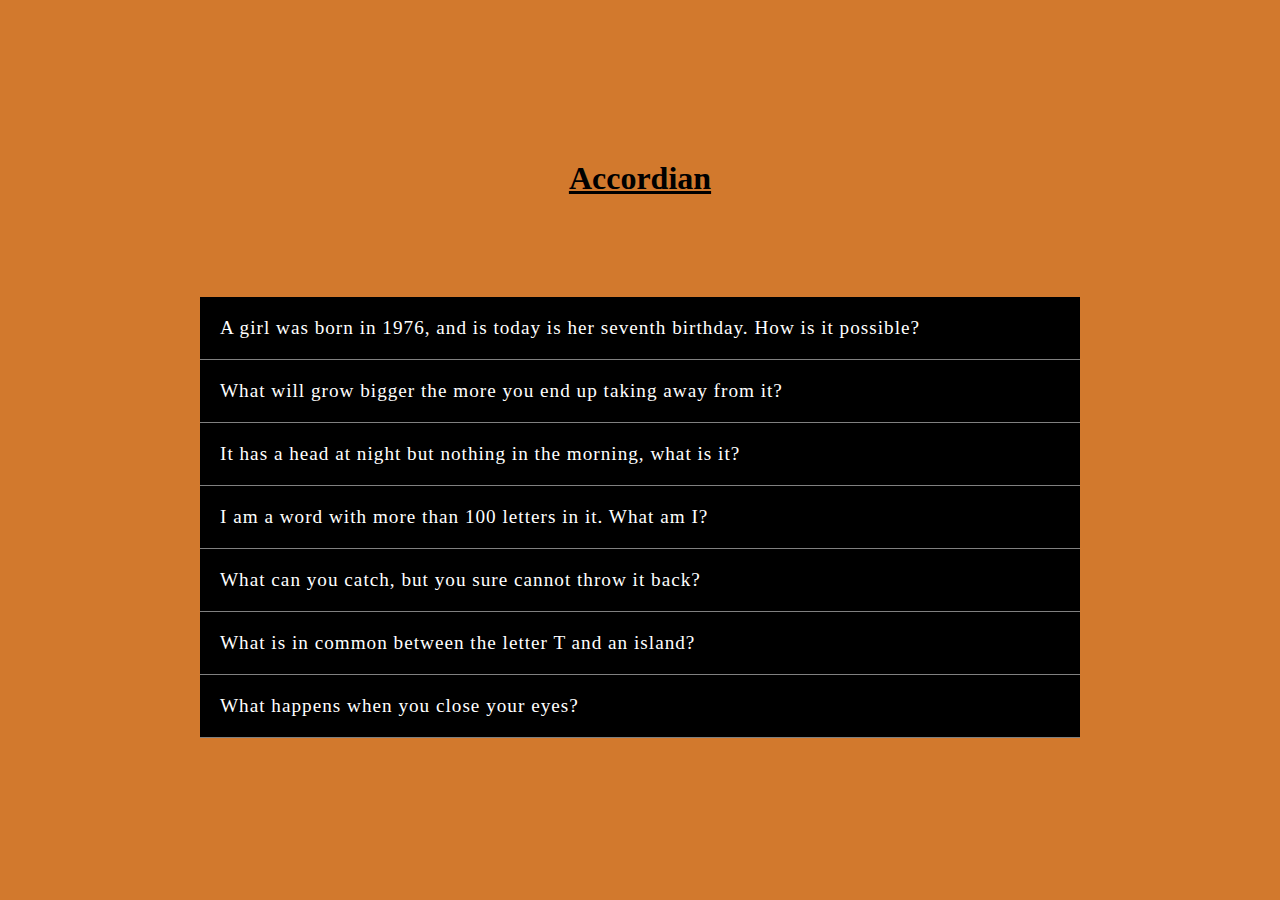
<file: front-end/Accordian/index.html>
<!DOCTYPE html>
<html lang="en">
<head>
    <meta charset="UTF-8">
    <meta name="viewport" content="width=device-width, initial-scale=1.0">
    <title>Document</title>
    <link href="style.css" rel="stylesheet">
    <link rel="stylesheet" href="https://cdnjs.cloudflare.com/ajax/libs/font-awesome/6.4.2/css/all.min.css" integrity="sha512-z3gLpd7yknf1YoNbCzqRKc4qyor8gaKU1qmn+CShxbuBusANI9QpRohGBreCFkKxLhei6S9CQXFEbbKuqLg0DA==" crossorigin="anonymous" referrerpolicy="no-referrer" />
</head>
<body>
    <h1 id="heading"><u>Accordian</u></h1>
    <section id="wrapper"></section>
    <script src="script.js" async defer></script>
</body>
</html>
</file>
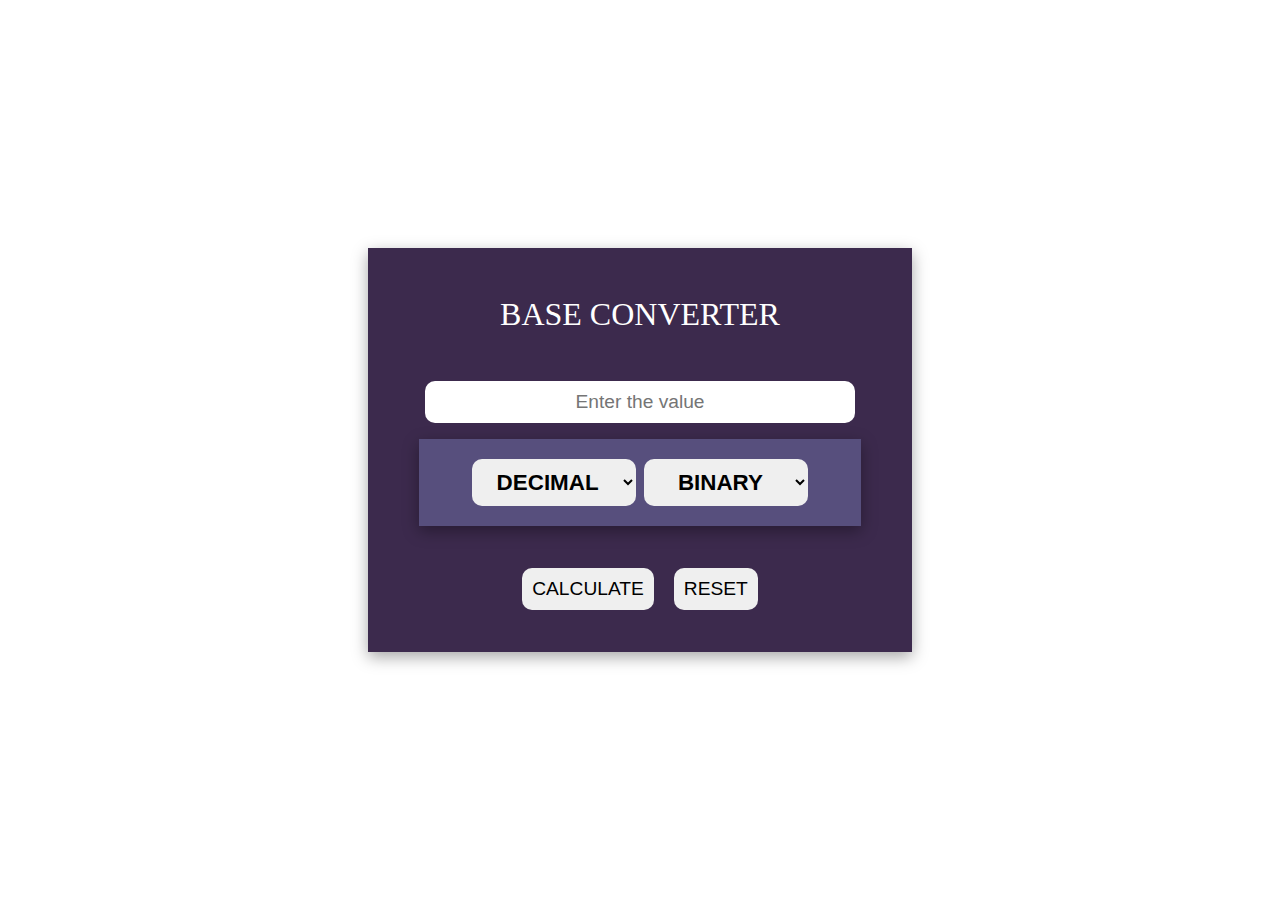
<file: front-end/baseConverter/index.html>
<!DOCTYPE html>
<html lang="en">
<head>
    <meta charset="UTF-8">
    <meta http-equiv="X-UA-Compatible" content="IE=edge">
    <meta name="viewport" content="width=device-width, initial-scale=1.0">
    <title>Document</title>
    <link rel="stylesheet" href="style.css">
</head>
<body>
    <section>
        <div class="wrapper">
            <p>BASE CONVERTER</p>
            <div class="inputs">
                <input type="text" id="inputValue" placeholder="Enter the value">
            </div>
            <div class="bases">
                <select id="selection1">
                    <option selected="selected" value="10" >DECIMAL</option>
                    <option value="2">BINARY</option>
                    <option value="8">OCTAL</option>
                    <option value="16">HEXADECIMAL</option>

                </select>
                <select id="selection2">
                    <option selected="selected" value="2" selected>BINARY</option>
                    <option value="10">DECIMAL</option>
                    <option value="8">OCTAL</option>
                    <option value="16">HEXADECIMAL</option>

                </select>
            </div>
            <div class="buttons">
                <input type="button" id="submit" value="CALCULATE" onclick="baseConvert()">
                <input type="button" id="reset" value="RESET" onclick="reset()">
            </div>
            <div id="output"></div>
        </div>
    </section>
    
</body>
<script src="script.js"></script>
</html>
</file>
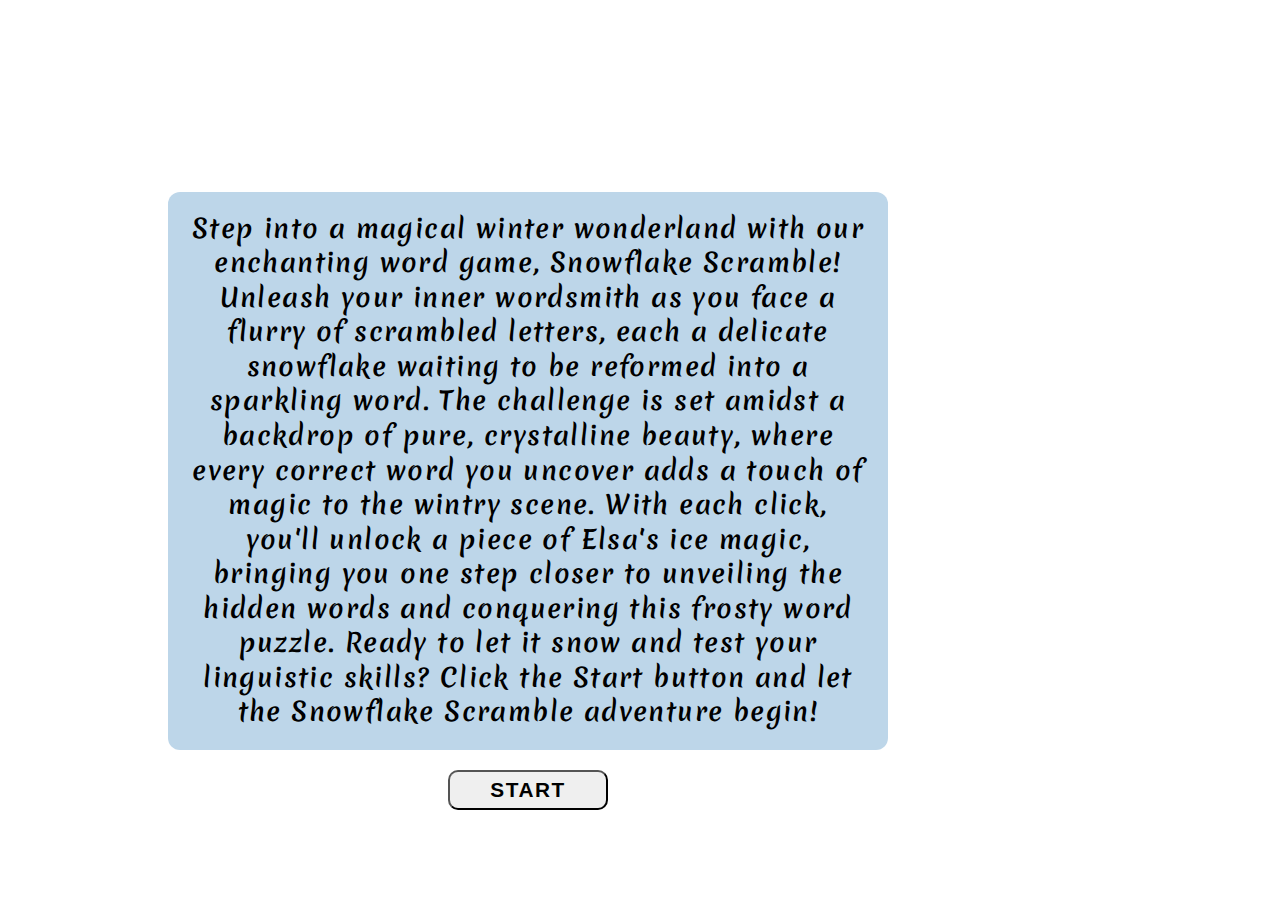
<file: front-end/clearTheBoard/index.html>
<!DOCTYPE html>

<html>

<head>
    <meta charset="utf-8" />
    <meta http-equiv="X-UA-Compatible" content="IE=edge" />
    <title>What</title>
    <meta name="description" content="" />
    <meta name="viewport" content="width=device-width, initial-scale=1" />
    <link rel="stylesheet" href="style.css" />
    <link rel="stylesheet" href="https://cdnjs.cloudflare.com/ajax/libs/font-awesome/6.4.2/css/all.min.css"
        integrity="sha512-z3gLpd7yknf1YoNbCzqRKc4qyor8gaKU1qmn+CShxbuBusANI9QpRohGBreCFkKxLhei6S9CQXFEbbKuqLg0DA=="
        crossorigin="anonymous" referrerpolicy="no-referrer" />
    <link rel="preconnect" href="https://fonts.googleapis.com">
    <link rel="preconnect" href="https://fonts.gstatic.com" crossorigin>
    <link
        href="https://fonts.googleapis.com/css2?family=Kalam:wght@300&family=Luckiest+Guy&family=Merienda:wght@500&family=Pacifico&family=Snowburst+One&family=Sofia&display=swap"
        rel="stylesheet">
</head>

<body>
    <div class="landingPage" id="landingPage">
        <div class="landing-content">
            <p>Step into a magical winter wonderland with our enchanting word game, Snowflake Scramble!
                Unleash your inner wordsmith as you face a flurry of scrambled letters, each a delicate snowflake
                waiting to be reformed into a sparkling word. The challenge is set amidst a backdrop of pure,
                crystalline beauty, where every correct word you uncover adds a touch of magic to the wintry scene. With
                each click, you'll unlock a piece of Elsa's ice magic, bringing you one step closer to unveiling the
                hidden words and conquering this frosty word puzzle. Ready to let it snow and test your linguistic
                skills? Click the Start button and let the Snowflake Scramble adventure begin!</p>
            <button class="start" id="start" title="Start the game!" type="button" onclick="levels(1);runTimer()">
                START
            </button>
        </div>

    </div>

    <div class="fallingSnow" id="fallingSnow"></div>

    <section class="everything" id="everything">
        <div class="upperStuff" id="topBar">
            <div class="topOne">
                <div class="inputBox" id="userInput"></div>
                <button class="hint" id="hint" type="button" onclick="hint()">HINT</button>
                <div class="icons">
                    <div class="icon" title="Shuffle the board" id="shuffle" onclick="create();shuffle()">
                        <i class="fa-solid fa-rotate"></i>
                    </div>
                    <div class="icon" title="Pause Game" onclick="showThyPopup()">
                        <i class="fa-regular fa-snowflake"></i>
                    </div>
                </div>
            </div>
            <div class="topTwo">
                <div class="score">Score: <span id="score">0</span></div>
                <div class="timer">
                    Time remaining: <span id="minutes">03</span>:<span id="seconds">00</span>
                </div>
            </div>
        </div>
        <div class="words" id="twinWords"></div>

    </section>

    <div class="popup" id="popup">
        <p>Are you scared!?</p>
        <p>Score: <span id="popUp-score">0</span></p>
        <p>Time Left: <span id="popUp-min">03</span>:<span id="popUp-sec">00</span></p>

        <div class="btns">
            <button class="popUp-btn" title="Restart the game!" type="button" onclick="create(true)"><i
                    class="fa-solid fa-rotate-left"></i></button>
            <button class="popUp-btn" title="Quit the game :(" type="button" onclick="quit()"><i
                    class="fa-solid fa-person-through-window"></i></button>
        </div>

        <div class="playPause-bord">
            <div class="playPause" title="resume" onclick="showThyPopup()"></div>
        </div>

    </div>

    <div class="result" id="result">
        <h1 id="resultStatus">My cat ran away!</h1>
        <p>Your score is: <span id="resultScore">0</span></p>

        <div class="btns">
            <button class="popUp-btn" title="Restart the game" type="button" onclick="create(true)">
                <i class="fa-solid fa-rotate-left"></i>
            </button>
            <button class="popUp-btn" title="Go to Next Level!" id="nextLevel" type="button" onclick="nxtLvl()">
                <i class="fa-solid fa-forward"></i>
            </button>
            <button class="popUp-btn" title="Quit the game :(" name="quit" type="button" onclick="quit()">
                <i class="fa-solid fa-person-through-window"></i>
            </button>
        </div>

    </div>

    <script src="script.js" async defer></script>
</body>

</html>
</file>
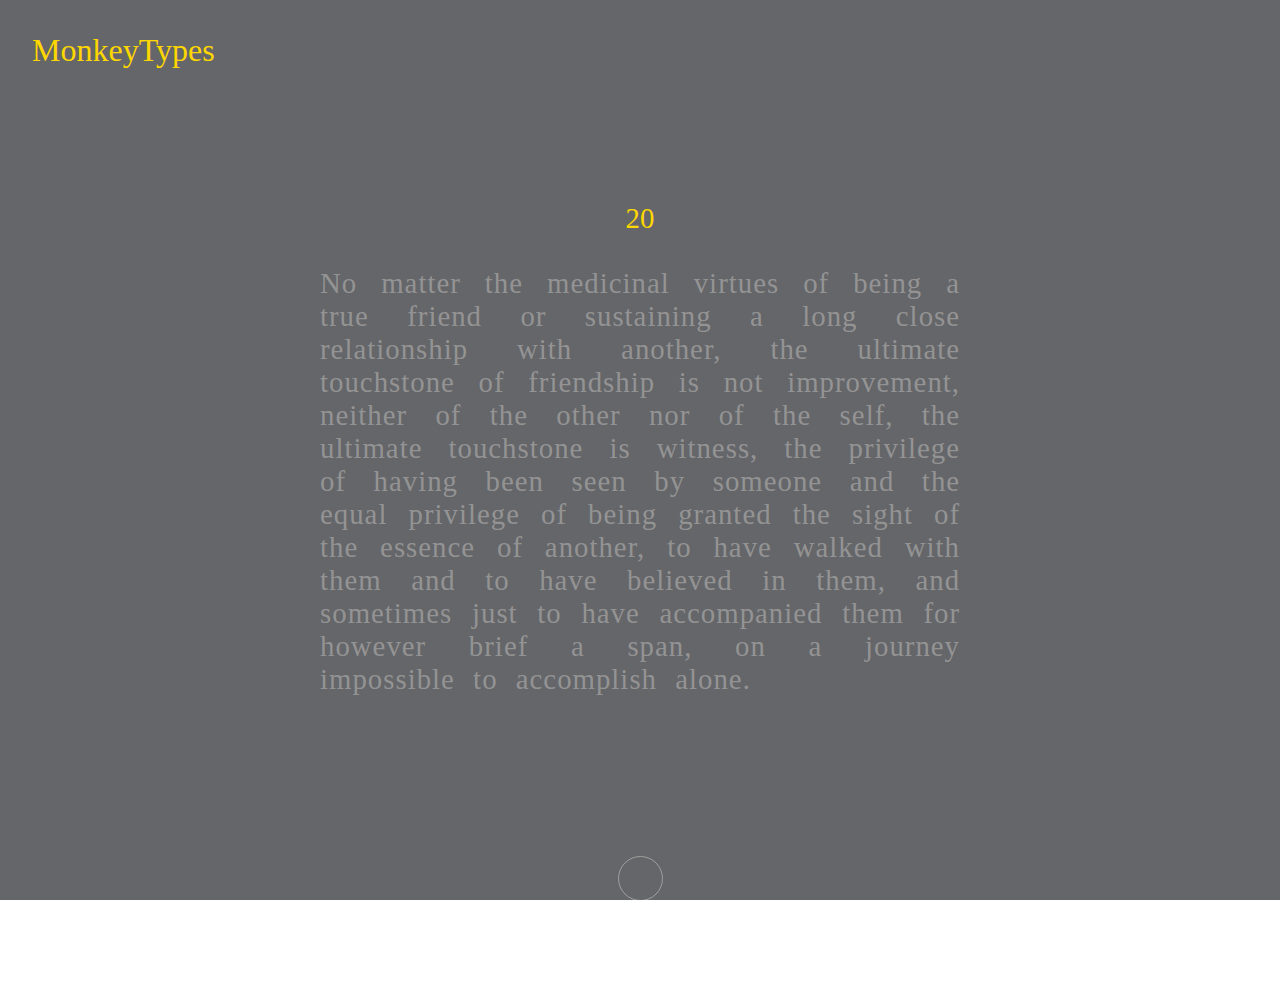
<file: front-end/monkeyType/index.html>
<!DOCTYPE html>
<html lang="en">
  <head>
    <meta charset="UTF-8" />
    <meta name="viewport" content="width=device-width, initial-scale=1.0" />
    <title>Document</title>
    <link href="style.css" rel="stylesheet" />
    <link
      rel="stylesheet"
      href="https://cdnjs.cloudflare.com/ajax/libs/font-awesome/6.4.2/css/all.min.css"
      integrity="sha512-z3gLpd7yknf1YoNbCzqRKc4qyor8gaKU1qmn+CShxbuBusANI9QpRohGBreCFkKxLhei6S9CQXFEbbKuqLg0DA=="
      crossorigin="anonymous"
      referrerpolicy="no-referrer"
    />
  </head>
  <body>
    <div class="headers">
      <p class="heading">MonkeyTypes</p>
      <div class="topIcon" onclick="showInfo()">
        <i class="fa-solid fa-circle-info"></i>
      </div>
    </div>

    <section class="theOnlyBody">
      <div class="textingPlace">
        <div class="stats">
          <p class="timer">20</p>
        </div>

        <p class="texts"></p>

        <div class="replayIcon" onclick="replay()">
          <i class="fa-solid fa-arrow-rotate-left"></i>
        </div>
      </div>

      <div class="results">
        <p class="praise">Good job, keep typing!</p>
        <span class="resultSpan">wpm:<p class="wpm">0</p></span>
        <span class="resultSpan">accuracy:<p class="accuracy">0%</p></span>
      </div>
      
      <div class="info">
      <p>
        Monkeytype is a minimalistic and customizable typing test. If you are
        looking for a way to improve your typing speed, this is useful for you!
      </p>
    </div>
      
    </section>

    

    <script src="script.js"></script>
  </body>
</html>
</file>
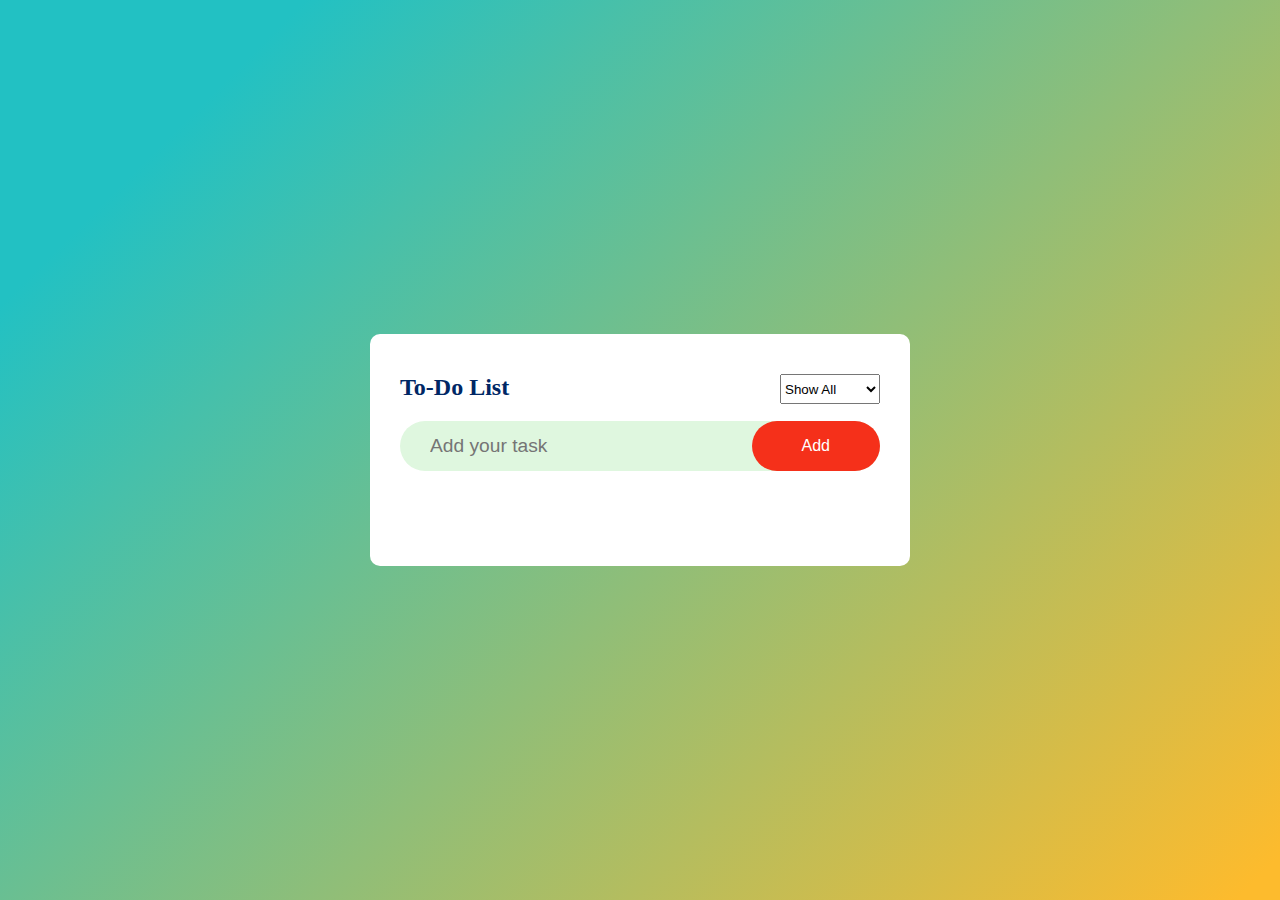
<file: front-end/TODO/index.html>
<!DOCTYPE html>
<html lang="en">
  <head>
    <meta charset="UTF-8" />
    <meta name="viewport" content="width=device-width, initial-scale=1.0" />
    <title>TO DO LIST</title>
    <link href="style.css" rel="stylesheet" />
    <link
      rel="stylesheet"
      href="https://cdnjs.cloudflare.com/ajax/libs/font-awesome/6.4.2/css/all.min.css"
      integrity="sha512-z3gLpd7yknf1YoNbCzqRKc4qyor8gaKU1qmn+CShxbuBusANI9QpRohGBreCFkKxLhei6S9CQXFEbbKuqLg0DA=="
      crossorigin="anonymous"
      referrerpolicy="no-referrer"
    />
  </head>
  <body>
    <div class="todo">
      <div class="headings">
        <h2>To-Do List</h2>
        <select id="filterations">
          <option value= "Completed" >Completed</option>
          <option value= "High Priority" >High</option>
          <option value= "Medium Priority" >Medium</option>
          <option value= "Low Priority" >Low</option>
          <option value= "All" selected>Show All</option>
        </select>
      </div>
      <div class="inputs">
        <input type="text" placeholder="Add your task" id="inputBox" />
        <button type="button" id="addBtn" onclick="addWork()">Add</button>
      </div>
      <ul id="container"></ul>
    </div>
    <div class="update">
      <input type="text" placeholder="Enter updated task" id="updatebox" />
      <button id="updateButton">Update</button>
      <button id="cancelButton">Cancel</button>
    </div>
    <div class="priorities">
      <button id="high">Urgent</button>
      <button id="medium">Later</button>
      <button id="low">Meh</button>
      <button id="remove">Remove</button>
    </div>

    <script src="script.js" async defer></script>
  </body>
</html>
</file>
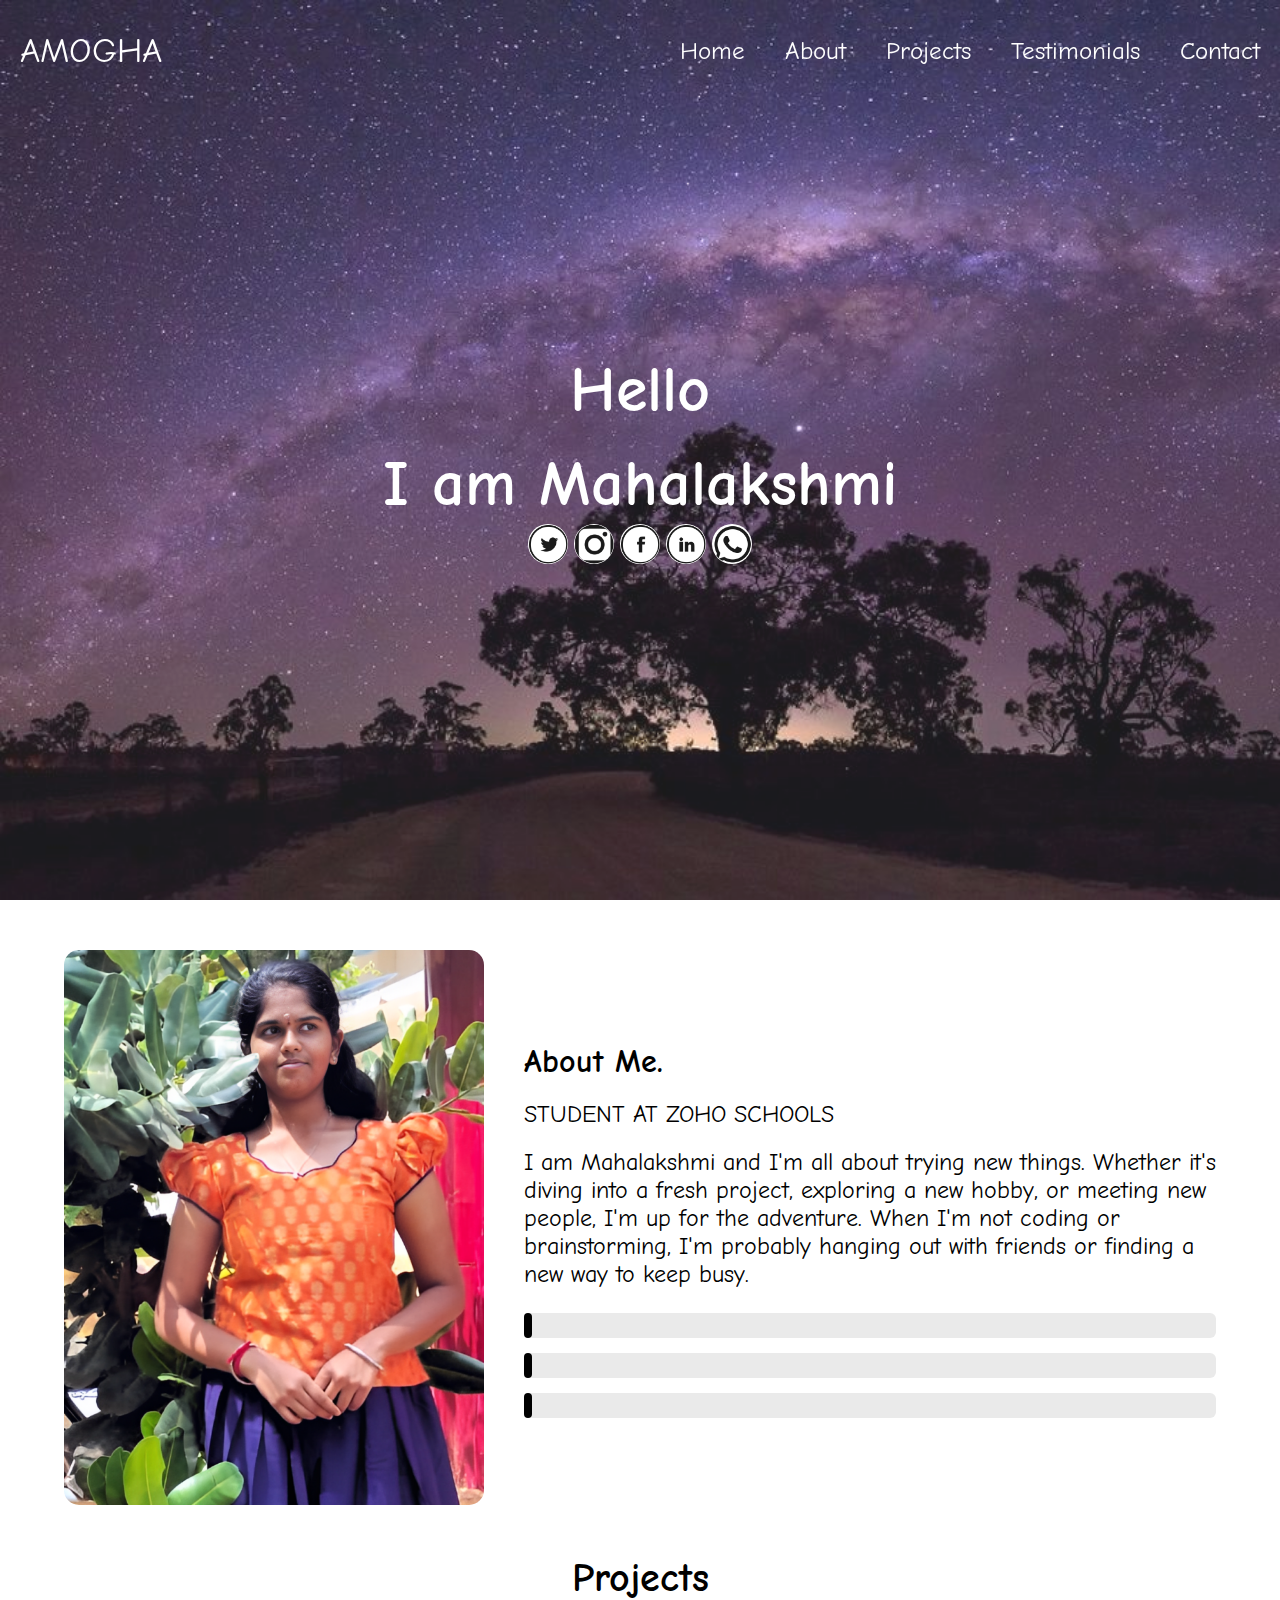
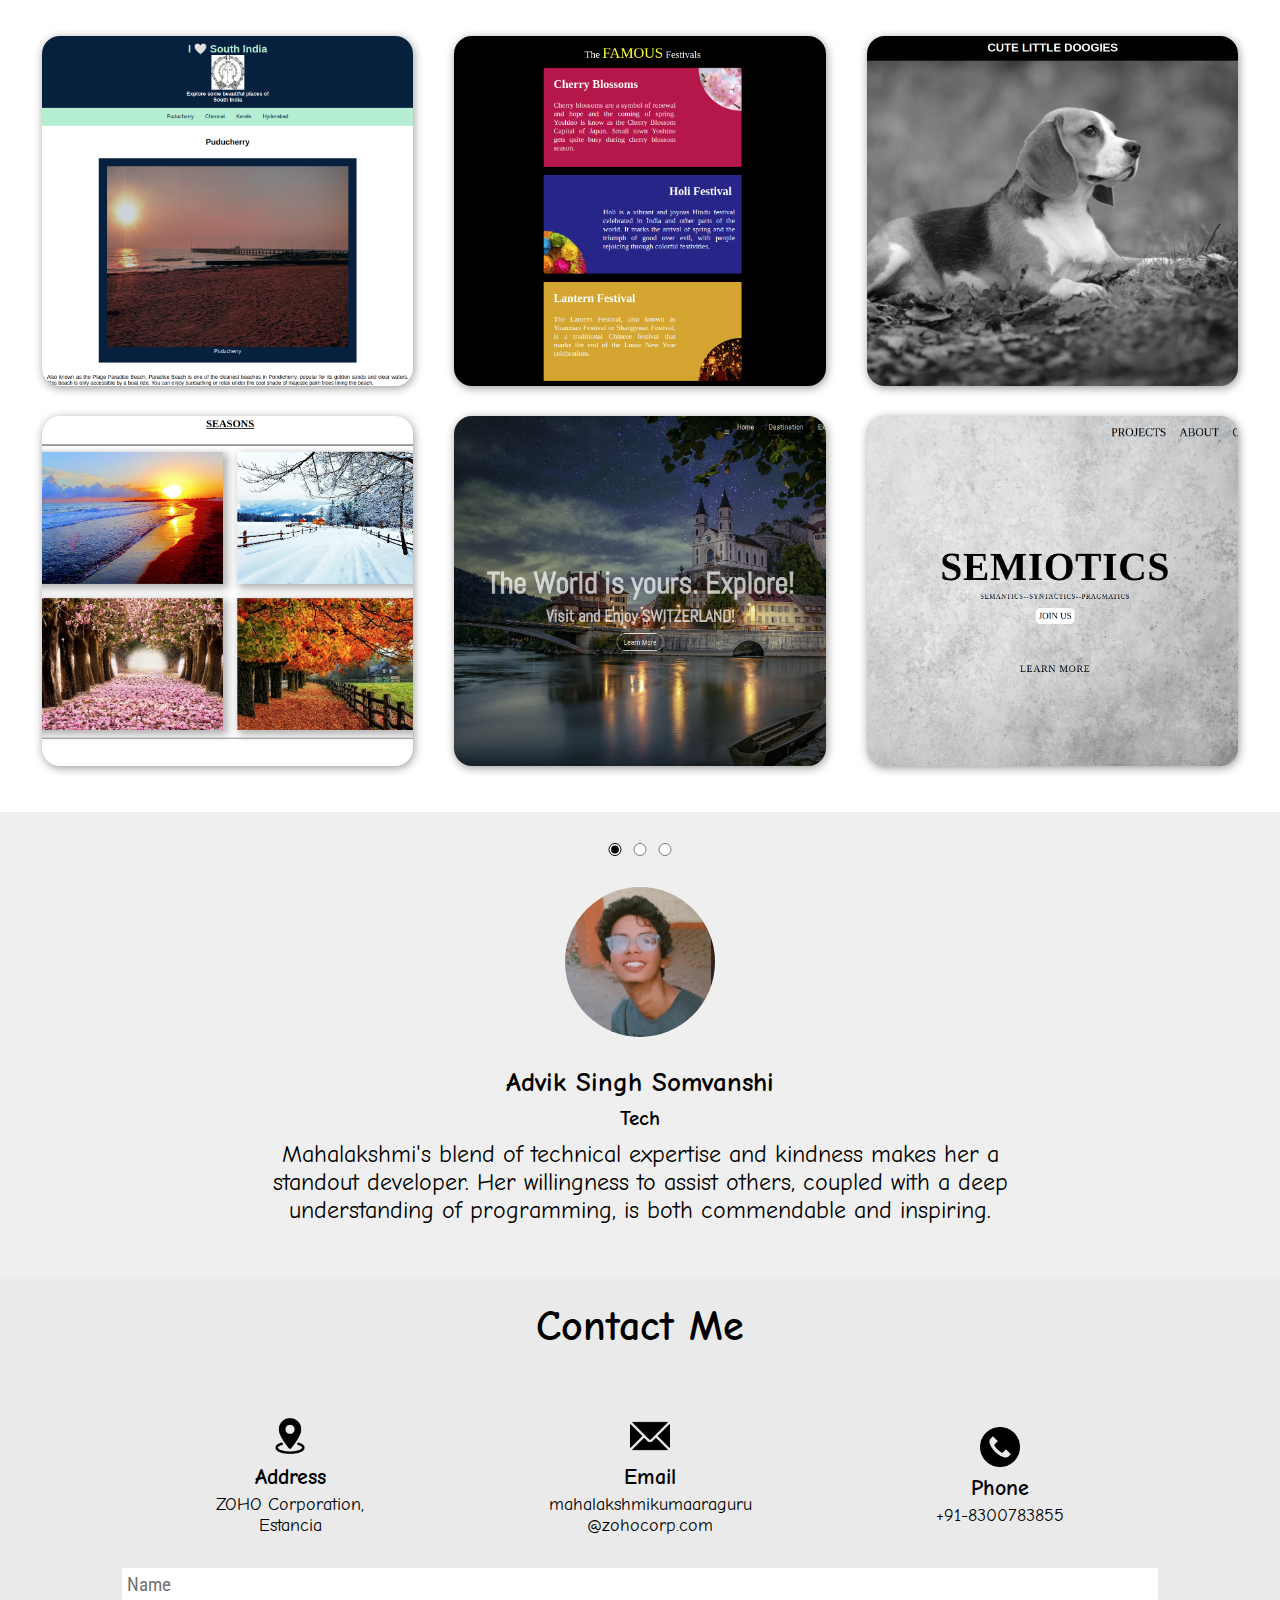
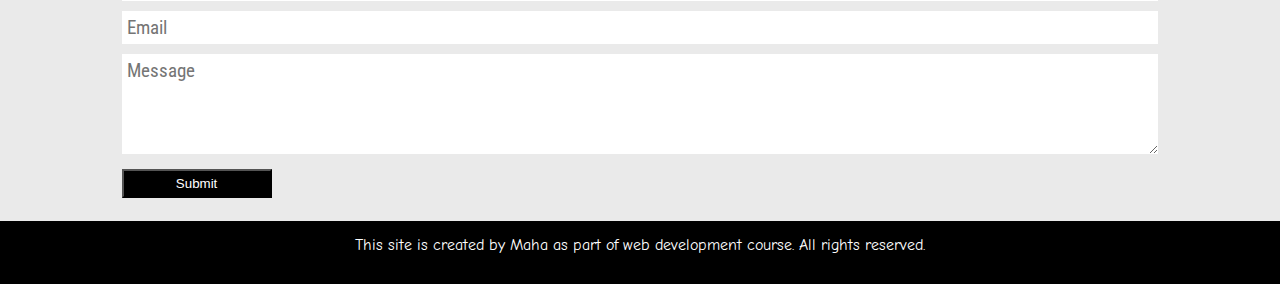
<file: front-end/13-portfolio/portfolio.html>
<!DOCTYPE html>
<html lang="en">

<head>
    <meta charset="UTF-8">
    <meta http-equiv="X-UA-Compatible" content="IE=edge">
    <meta name="viewport" content="width=device-width, initial-scale=1.0">
    <title>Portfolio</title>
    <link rel="stylesheet" href="portfolio.css">
    <link rel="stylesheet" href="https://cdnjs.cloudflare.com/ajax/libs/font-awesome/6.4.2/css/all.min.css"
        integrity="sha512-z3gLpd7yknf1YoNbCzqRKc4qyor8gaKU1qmn+CShxbuBusANI9QpRohGBreCFkKxLhei6S9CQXFEbbKuqLg0DA=="
        crossorigin="anonymous" referrerpolicy="no-referrer" />
    <link rel="preconnect" href="https://fonts.googleapis.com">
    <link rel="preconnect" href="https://fonts.gstatic.com" crossorigin>
    <link
        href="https://fonts.googleapis.com/css2?family=Comic+Neue&family=Roboto+Condensed:ital,wght@1,300;1,400&family=Ysabeau+Office:ital,wght@1,100;1,200&display=swap"
        rel="stylesheet">
</head>

<body>
    <header id="1">
        <div class='wrapper'>
            <div class="Home">
                <div class="header-nav">
                    <p>AMOGHA</p>
                    <label for="menu">☰</label>
                </div>
                <input type="checkbox" id="menu" />
                <div class="Home-nav">
                    <ul class="nav-items">
                        <li><a href="#1">Home</a></li>
                        <li><a href="#2">About</a></li>
                        <li><a href="#3">Projects</a></li>
                        <li><a href="#4">Testimonials</a></li>
                        <li><a href="#5">Contact</a></li>
                    </ul>
                </div>
            </div>
            <section class='wrapper-content'>
                <div class='header-content'>
                    <h3>Hello</h3>
                    <h1>I am Mahalakshmi</h1>
                    <div class="icons">
                        <img class="img" src="twitter.png">
                        <img class="img" src="instagram.png">
                        <img class="img" src="facebook.png">
                        <img class="img" src="linkedin.png">
                        <img class="img" src="whatsapp.png">
                    </div>
                </div>
            </section>
        </div>
    </header>
    <main>
        <section id="2" class="main-section">
            <div class="img--content">
                <div class="photo">
                    <img src="me.png" alt="MAHA">
                    <div class="contentAndSkills">
                        <div class="photo-content">
                            <h3>About Me.</h3>
                            <p class="zs">STUDENT AT ZOHO SCHOOLS</p>
                            <p class="para">I am Mahalakshmi and I'm all about trying new things. Whether it's diving into a fresh project, exploring a new hobby, or meeting new people, I'm up for the adventure. When I'm not coding or brainstorming, I'm probably hanging out with friends or finding a new way to keep busy.</p>
                        </div>
                        <div class="bars">
                            <div class="topic">
                                <div class="percentage1">
                                    <p>Programming</p>
                                </div>
                                <p>80%</p>
                            </div>
                            <div class="topic">
                                <div class="percentage2">
                                    <p>Communication-skills</p>
                                </div>
                                <p>70%</p>
                            </div>
                            <div class="topic">
                                <div class="percentage3">
                                    <p>Problem-solving</p>
                                </div>
                                <p>80%</p>
                            </div>
                        </div>
                    </div>
                </div>
            </div>
        </section>
        <section id="3" class="projects">
            <h1>Projects</h1>
            <div class="main-boxes">
                <div class="box">
                    <div class="overlay">
                        <h2>Favorite Place</h2>
                        <div class="centeredIco">
                            <a href="https://favouriteplc.mahakumaaraguru.repl.co/"><i
                                    class="fa-brands fa-firefox-browser overlay-icons"></i></a>
                            <a href="https://replit.com/@MahaKumaaraguru/favouriteplc#index.html"><i
                                    class="fa-solid fa-code overlay-icons"></i></a>
                        </div>
                    </div>
                    <img src="favplc.png">
                </div>
                <div class="box">
                    <div class="overlay">
                        <h2>Festivals</h2>
                        <div class="centeredIco">
                            <a href="https://positioncard7.mahakumaaraguru.repl.co/"><i
                                    class="fa-brands fa-firefox-browser overlay-icons"></i></a>
                            <a href="https://replit.com/@MahaKumaaraguru/positioncard7#index.html"><i
                                    class="fa-solid fa-code overlay-icons"></i></a>
                        </div>
                    </div>
                    <img src="festivals.png">
                </div>
                <div class="box">
                    <div class="overlay">
                        <h2>Doggies</h2>
                        <div class="centeredIco">
                            <a href="https://parallax.mahakumaaraguru.repl.co/"><i
                                    class="fa-brands fa-firefox-browser overlay-icons"></i></a>
                            <a href="https://replit.com/@MahaKumaaraguru/parallax"><i
                                    class="fa-solid fa-code overlay-icons"></i></a>
                        </div>
                    </div>
                    <img src="doggy.png">
                </div>
                <div class="box">
                    <div class="overlay">
                        <h2>Seasons</h2>
                        <div class="centeredIco">
                            <a href="https://transform.mahakumaaraguru.repl.co/"><i
                                    class="fa-brands fa-firefox-browser overlay-icons"></i></a>
                            <a href="https://replit.com/@MahaKumaaraguru/transform#index.html"><i
                                    class="fa-solid fa-code overlay-icons"></i></a>
                        </div>
                    </div>
                    <img src="seasons.png">
                </div>
                <div class="box">
                    <div class="overlay">
                        <h2>Favorite Country</h2>
                        <div class="centeredIco">
                            <a href="https://countryflex.mahakumaaraguru.repl.co/"><i
                                    class="fa-brands fa-firefox-browser overlay-icons"></i></a>
                            <a href="https://replit.com/@MahaKumaaraguru/CountryFlex"><i
                                    class="fa-solid fa-code overlay-icons"></i></a>
                        </div>
                    </div>
                    <img src="country.png">
                </div>
                <div class="box">
                    <div class="overlay">
                        <h2>Semiotics</h2>
                        <div class="centeredIco">
                            <a href="https://semiotics.mahakumaaraguru.repl.co/"><i
                                    class="fa-brands fa-firefox-browser overlay-icons"></i></a>
                            <a href="https://replit.com/@MahaKumaaraguru/semiotics#index.html"><i
                                    class="fa-solid fa-code overlay-icons"></i></a>
                        </div>
                    </div>
                    <img src="semiotics.png">
                </div>
            </div>
        </section>
        <section id="4" class="testimonials">
            <input type="radio" name='pass' checked />
            <input type="radio" name='pass'/>
            <input type="radio" name='pass'/>
            <div class='fixes'>
                <div class='person'>
                    <img src="advik.png" style="object-fit:cover;" />
                    <div class='content'>
                        <h3>Advik Singh Somvanshi</h3>
                        <h4>Tech</h4>
                        <p>Mahalakshmi's blend of technical expertise and kindness makes her a standout developer. Her willingness to assist others, coupled with a deep understanding of programming, is both commendable and inspiring.</p>
                    </div>
                </div>

                <div class='person'>
                    <img src="arsh.png" style="object-fit:cover;" />
                    <div class='content'>
                        <h3>Arsh Kulshrestha</h3>
                        <h4>Tech</h4>
                        <p>Mahalakshmi has a knack for bug testing code and figuring out where a piece of code will break and then fixing it. Incredible work from her, highly recommended</p>
                    </div>
                </div>

                <div class='person'>
                    <img src="bala.jpg" style="object-fit:cover;" />
                    <div class='content'>
                        <h3>Balakumaran</h3>
                        <h4>Tech</h4>
                        <p>Mahalakshmi has an inherent talent for debugging codes. She almost foresees all the edge cases where your code might go wrong and points it out and even fixes it. She keeps the team's morale high at all times and does amazing job. Highly recommended!</p>
                    </div>
                </div>
            </div>
        </section>
        <section id="5" class="contactstuff">
            <h1>Contact Me</h1>
            <div class="contact">
                <div class="icon icon1">
                    <img src="location.png">
                    <h6>Address</h6>
                    <p>ZOHO Corporation,<br> Estancia</p>
                </div>
                <div class="emailIcon icon">
                    <img src="email.png">
                    <h6>Email</h6>
                    <p>mahalakshmikumaaraguru<br>@zohocorp.com</p>
                </div>
                <div class="icon3 icon">
                    <img src="phone-call.png">
                    <h6>Phone</h6>
                    <p>+91-8300783855</p>
                </div>
            </div>
            <form method="post">
                <input type="text" placeholder="Name" name="Name">
                <input type="email" placeholder="Email" name="Email">
                <textarea placeholder="Message"></textarea>
                <button type="submit" value="submit">Submit</button>
            </form>
        </section>
    </main>
    <footer>
        <p>This site is created by Maha as part of web development course. All rights reserved.</p>
    </footer>
</body>
</html>
</file>
<file: front-end/Accordian/style.css>
html,
body {
  width: 100%;
  height: 100%;
  overflow: hidden;
}
body {
  padding: 0;
  margin: 0;
  background-color: #d2792d;
}
#heading {
  text-align: center;
  margin-top: 5em;
}
#wrapper {
  max-width: 880px;
  margin: 100px auto;
}
.qaContainer {
  font-size: 1.2em;
  letter-spacing: 1px;
  transition: 0.5s;
  border-radius: 10px;
}
.question {
  position: relative;
  padding: 20px;
  cursor: pointer;
  background-color: black;
  color: white;
  border-bottom: 1px solid grey;
  transition: 0.5s;
}
.answer {
  height: 0;
  padding-left: 20px;
  background-color: #f5d3b5;
  overflow: hidden;
  transition: 0.5s;
  border-radius: 0 0 10px 10px;
}
.up::after {
  position: absolute;
  right: 20px;
  content: "\f0d7";
  font-weight: 600;
  font-family: "Font Awesome 5 Free";
}
.down::after {
  position: absolute;
  right: 20px;
  content: "\f0d8";
  font-weight: 600;
  font-family: "Font Awesome 5 Free";
}
</file>
<file: front-end/baseConverter/style.css>
html,body{
    width:100%;
    height:100%;
    box-sizing: border-box;
    padding: 0;
    margin:0;
}
section{
    height:100%;
    width:100%;
    display: flex;
    justify-content: center;
    align-items: center;
    flex-direction: column;
}
p{
    text-align:center;
    font-size: 2rem;
    color:white;
}
#output{
    width:45%;
    display:flex;
    overflow-x: scroll;
    justify-content:center;
    text-align:center;
    align-items:center;
    font-size:2.0em;
    color:white;
}
.wrapper{
    padding:16px;
    background-color:#3c2a4d;
    box-shadow: rgba(0, 0, 0, 0.35) 0px 5px 15px;
    width:40%;
    display:flex;
    justify-content:center;
    align-items:center;
    flex-direction: column;
}
.inputs{
    padding:1em 0 0 0; 
    display:flex;
    justify-content:center;
    flex-direction:column;
    align-items:center;
    width:100%;
}
input{
    font-size:1.2em;
    padding:10px;
    border:none;
    width:80%;
    border-radius:10px;
    text-align:center;
}
#inputValue{
    font-size:1.2em;
}
.bases{
    display:flex;
    justify-content:center;
    align-items:center;
    box-shadow: rgba(0, 0, 0, 0.35) 0px 5px 15px;
    width:80%;
    margin:1em;
    background-color:#574f7d;
    padding:1em;
}
#selection1,#selection2{
    width:40%;
    font-size:1.4em;
    padding:10px 4px;
    font-weight:800;
    text-align:center;
    border:none;
    border-radius: 10px;
    margin:0.2em;
}
.error{
    color:red;
    font-size:0.8em;
    letter-spacing: 1px;
    font-weight: 100;
}
.buttons{
    width:35%;
    display:flex;
    justify-content: center;
    align-items: center;
    margin:1em;
}
input[type=button]{
    margin:10px;
}
@media screen and (max-width:600px) {
    .wrapper{
        width:50%;
    }
    .bases{
        flex-direction: column;
        padding:0.5em;
    }
    #selection1,#selection2{
        width:100%;
        font-size:1em;
        padding:5px;
    }
    .buttons{
        width:100%;
        display:flex;
        flex-direction: column;
        margin:0;
    }
    p{
        text-align:center;
        font-size: 1rem;
    }
    input[type=button]{
        padding:10px;
        text-align:center;
        width:65%;
    }
    #output{
        width:100%;
        display:flex;
        overflow-x: scroll;
        justify-content:center;
        text-align:center;
        align-items:center;
        font-size:2.0em;
    }
}
</file>
<file: front-end/clearTheBoard/style.css>
html,
body {
    height: 100%;
    width: 100%;
}

* {
    margin: 0;
    padding: 0;
    box-sizing: border-box;
}

.fallingSnow {
    position: absolute;
    top: 0;
    left: 0;
    right: 0;
    bottom: 0;
    z-index: 10;
    display: none;
    background: url(https://external-content.duckduckgo.com/iu/?u=https%3A%2F%2Fimg1.picmix.com%2Foutput%2Fstamp%2Fnormal%2F9%2F7%2F0%2F8%2F1078079_cf64b.gif&f=1&nofb=1&ipt=ba5ec07b2a0974a1e4dc7246bc20fcbd7674e59e132fe0f0db9838a7c7b2f392&ipo=images);
    background-repeat: no-repeat;
    background-position: center;
    background-size: cover;
}

.landingPage {
    outline: 1px solid;
    width: 100%;
    height: 100vh;
    display: flex;
    flex-direction: column;
    background-image: url(https://www.themoviethemesong.com/wp-content/uploads/2014/09/Frozen-10.jpg);
    align-items: center;
    justify-content: center;
}

.landing-content {
    display: flex;
    flex-direction: column;
    justify-content: justify;
    align-items: center;
}

.landing-content p {
    width: 90%;
    max-width: 800px;
    padding: 20px;
    text-align: center;
    /*   font-size:0.5em; */
    font-family: "Merienda", cursive;
    font-weight: 600;
    letter-spacing: 1.4px;
    background-color: rgba(145, 187, 219, 0.6);
    border-radius: 12px;
}

.everything {
    background-image: url(https://external-content.duckduckgo.com/iu/?u=https%3A%2F%2Fwallpapercave.com%2Fwp%2FsyrPEqx.jpg&f=1&nofb=1&ipt=9c355d9a12c10b4733f6379e06e57d4b8c168fc5d5ba7b29338932a5a2e91bec&ipo=images);
    background-position: center;
    background-size: cover;
    display: none;
    min-height: 100vh;
    color: white;
    flex-direction: column;
    justify-content: center;
    align-items: center;
}

.upperStuff {
    margin-top: 20px;
    border-radius: 10px 10px 0px 0px;
    position: relative;
    width: 80%;
    max-width: 900px;
    display: none;
    align-items: center;
    flex-direction: column;
    justify-content: center;
    outline: 1px solid;
    background-color: rgba(145, 187, 219, 0.6);
    font-size: 1.1rem;
    padding: 20px;
    text-align: center;
}

.topOne {
    display: flex;
    width: 100%;
    gap: 10px;
    /*   outline: 1px solid; */
    justify-content: space-between;
    align-items: center;
}

.icons {
    display: flex;
    gap: 10px;
}

.hint {
    border: 3px dotted white;
    padding: 8px;
    font-size: 1em;
    color: white;
    background-color: transparent;
    border-radius: 12px;
}

.topTwo {
    margin-top: 1.8rem;
    display: flex;
    gap: 10px;
    width: 100%;
    font-family: "Pacifico", cursive;
    justify-content: space-between;
}

.inputBox {
    width: 80%;
    max-width: 150px;
    height: 40px;
    outline: 1px solid;
    /*   background-color: something; */
    text-align: center;
    line-height: 40px;
    font-size: 1.2rem;
    border-radius: 6px;
    /*   border:1px solid white;
    color: black; */
}

.words {
    border-radius: 0px 0px 10px 10px;
    opacity: 0;
    padding: 20px;
    width: 80%;
    height: auto;
    border: 1px solid;
    max-width: 900px;
    display: flex;
    flex-wrap: wrap;
    align-items: center;
    justify-content: center;
}

.twoLetters {
    font-size: 1.3rem;
    margin: 5px;
    width: 70px;
    aspect-ratio: 1;
    cursor: pointer;
    background-color: #0096c9;
    transition: 0.5s;
    font-weight: 900;
    border-radius: 6px;
    font-family: "Snowburst One", cursive;
}

.start {
    width: 20%;
    padding: 0.3em;
    font-size: 1.3em;
    letter-spacing: 1.5px;
    font-weight: 800;
    cursor: pointer;
    border-radius: 10px;
    min-width: 130px;
    margin-top: 20px;
}

#seconds {
    margin-right: 5px;
}

.icon {
    font-size: 1.2rem;
    cursor: pointer;
}

.popup {
    scale: 0;
    width: 70%;
    max-width: 400px;
    background-image: url(https://external-content.duckduckgo.com/iu/?u=https%3A%2F%2Fwallpapercave.com%2Fwp%2Fwp2859551.jpg&f=1&nofb=1&ipt=479f06bf0746f5dc5042c98c995556a8df435b7673ba480a09cf14b1b62b9821&ipo=images);
    background-position: right;
    background-size: cover;
    aspect-ratio: 1;
    border-radius: 12px;
    position: absolute;
    top: 50%;
    left: 50%;
    transform: translate(-50%, -50%);
    display: flex;
    flex-direction: column;
    align-items: center;
    justify-content: center;
    transition: 0.35s;
    transform-origin: top left;
}

.popup p {
    padding: 10px;
    font-size: 35px;
    font-family: "Sofia", cursive;
}

.result {
    scale: 0;
    width: 70%;
    max-width: 400px;
    aspect-ratio: 1;
    border-radius: 12px;
    position: absolute;
    top: 50%;
    left: 50%;
    transform: translate(-50%, -50%);
    display: flex;
    flex-direction: column;
    align-items: center;
    text-align: center;
    justify-content: center;
    transition: 0.35s;
    transform-origin: top left;
    z-index: 100;
}

.result h1 {
    font-family: "Kalam", cursive;
}

#resultStatus {
    font-size: 35px;
}

.result p {
    font-size: 30px;
    margin: 5px;
    padding: 15px;
}

.btns {
    display: flex;
    flex-direction: row;
    gap: 15px;
    margin: 15px;
    font-size: 20px;
}

button {
    cursor: pointer;
}

.popup p:first-child {
    font-family: "Luckiest Guy", cursive;
}

.popUp-btn {
    border: none;
    background-color: transparent;
    font-size: 25px;
}

.playPause {
    width: 0;
    height: 0;
    margin-left: 2%;
    cursor: pointer;
    border: groove;
    border-width: 13.5px 0 14.5px 22.5px;
    border-color: transparent transparent transparent #48cae4;
}

.playPause-bord {
    width: 50px;
    padding: 12px 12px 12px 14px;
    border: 1px solid;
    border-radius: 50%;
    text-align: center;
    background-color: #03045e;
}

.score,
.timer {
    font-size: 25px;
}

@media screen and (min-width: 1024px) {
    .landingPage {
        align-items: flex-start;
        justify-content: flex-end;
    }

    .landing-content {
        margin-bottom: 7%;
        margin-left: 10%;
    }

    .landing-content p {
        font-size: 1.6rem;
        line-height: 1.35;
    }
}

@media screen and (min-width: 820px) {
    .everything {
        height: 100vh;
        background-image: url(https://external-content.duckduckgo.com/iu/?u=https%3A%2F%2Fwallpapercave.com%2Fwp%2FsyrPEqx.jpg&f=1&nofb=1&ipt=9c355d9a12c10b4733f6379e06e57d4b8c168fc5d5ba7b29338932a5a2e91bec&ipo=images);
        background-position: center;
        background-size: cover;
        display: none;
        color: white;
        flex-direction: column;
        justify-content: center;
        align-items: center;
    }
}

@media screen and (min-width: 762px) {
    .everything {
        height: 100vh;
        background-image: url(https://external-content.duckduckgo.com/iu/?u=https%3A%2F%2Fwallpapercave.com%2Fwp%2FsyrPEqx.jpg&f=1&nofb=1&ipt=9c355d9a12c10b4733f6379e06e57d4b8c168fc5d5ba7b29338932a5a2e91bec&ipo=images);
        background-position: center;
        background-size: cover;
        display: none;
        color: white;
        flex-direction: column;
        justify-content: center;
        align-items: center;
    }
}

@media screen and (min-width: 360px) {
    .everything {
        /*     height:100%; */
        background-image: url(https://external-content.duckduckgo.com/iu/?u=https%3A%2F%2Fwallpapercave.com%2Fwp%2FsyrPEqx.jpg&f=1&nofb=1&ipt=9c355d9a12c10b4733f6379e06e57d4b8c168fc5d5ba7b29338932a5a2e91bec&ipo=images);
        background-position: center;
        background-size: cover;
        display: none;
        color: white;
        flex-direction: column;
        justify-content: center;
        align-items: center;
    }
}
</file>
<file: front-end/monkeyType/style.css>
html,body{
    width:100%;
    height:100%;
}
*{
    margin:0;
    padding:0;
    box-sizing: border-box;
    overflow: hidden;
}
body{
  position:relative;
}
.theOnlyBody{
  background-color:#646669;
  height:100vh;
  width:100%;
  display:flex;
  flex-direction:column;
  justify-content:center;
  align-items:center;
}
.headers{
  background-color:#646669;
  width:100%;
  display:flex;
  justify-content:space-between;
  align-items:center;
/*   border:1px solid black; */
}
.heading{
  font-size:2em;
  color:gold;
  padding:1em;
}
.topIcon{
  font-size:2em;
  color:gold;
  padding:1em;
}
.textingPlace{
  display:flex;
  width:50%;
  flex-direction:column;
  justify-content:space-evenly;
  align-items:center;
}
.stats{
  display:flex;
  align-items:center;
  justify-content:center;
/*   border:1px solid black; */
  width:100%;
  color:gold;
  font-size:1.8em;
}
.texts{
  margin:5% 0 5% 0;
  text-align:justify;
  font-size:1.8em;
  letter-spacing:1px;
  word-spacing:10px;
  color:#a09f9f;
  opacity:80%;
}
.matched{
  color:#fff8dc;
}
.wrong{
  color:#e20641;
}
.replayIcon{
  border:1px solid #a09f9f;
  border-radius:50%;
  display:flex;
  justify-content:center;
  align-items:center;
  width:5vh;
  height:5vh;
  color:#a09f9f;
  font-size:1.5em;
  margin-top:20%;
}
.results{
  width:400px;
  height:400px;
  position:absolute;
  border-radius:10px;
  background-color:#efcf6f;
  scale:0;
  display:flex;
  flex-direction:column;
  justify-content:space-evenly;
  align-items:center;
  transition:0.5s;
}
.praise{
  font-size:1.8em;
  color:#0e0d0f;
  letter-spacing:1px;
}
.resultSpan{
  font-size:1.9em;
  display:flex;
  color:#0e0d0f;
}
.wpm , .accuracy{
  padding-left:20px;
  color:#0e0d0f;
}

.info{
  width:600px;
  position:absolute;
  height:300px;
  display:flex;
  align-items:center;
  justify-content:Center;
  scale:0;
  transition:0.5s;
  background-color:#efcf6f;
  border-radius:10px;
}
.info p{
  color:#0e0d0f;
  font-size:1.4em;
  padding:2em;
}
</file>
<file: front-end/TODO/style.css>
html{
    width:100%;
    height:100%;
}
*{
    margin:0;
    padding:0;
    box-sizing:border-box;
}
body{
    width:100%;
    overflow: hidden;
    background:linear-gradient(135deg, rgba(34,193,195,1) 14%, rgba(253,187,45,1) 98%);
    display:flex;
    height:100vh;
    justify-content: center;
    flex-direction: column;
    align-items: center;
}
.todo{
    width:100%;
    max-width:540px;
    background: #ffffff;
    padding:40px 30px 70px;
    border-radius:10px;
    position:relative;
    display:flex;
    flex-direction:column;
}
.headings{
  display:flex;
  justify-content:space-between;
}
.headings h2{
    color:#002765;
    display:flex;
    align-items:center;
    margin-bottom:20px;
}
#filterations{
    height:30px;
    width:100px;
}

.inputs{
    display:flex;
    align-items:center;
    justify-content: center;
    background:rgb(223, 247, 223);
    border-radius:30px;
    padding-left:20px;
    margin-bottom:25px;
}

.inputs input{
    flex:1;
    border:none;
    font-size:1.2em;
    outline:none;
    background:transparent;
    padding:10px;
}

#container {
  display: flex;
  flex-direction: column;
  gap: 8px;
}

button{
    border:none;
    outline:none;
    padding:16px 50px;
    background:#f5301a;
    color:#ffffff;
    cursor:pointer;
    border-radius:40px;
    font-size:1em;
}
ul li{
    list-style:none;
    font-size:17px;
    user-select: none;
    cursor:pointer;
    position:relative;
}

.singleParent {
  display: flex;
  gap: 8px;
  max-width: 100%;
  align-items: center;
}

.singleTask {
  flex-grow: 1;
  padding: 10px 15px;
  display: flex;
  border: 1px solid;
  flex-wrap: wrap;
  word-break: break-word;
  gap: 15px;
  justify-content: space-between;
  border-radius: 6px;
}

.icons {
  display: flex;
  gap: 5px;
  margin-left:auto;
}

.selected {
    text-decoration: line-through;
    color:#555555;
}
/* .selected::before{
  content: "\f00c";
  padding-right: 5px;
  font-weight: 600;
  font-family: 'Font Awesome 5 Free', sans-serif;
}
 */
ul li span:hover{
    background:#8b898b ;
}

.remove , .change, .filters{
  border-radius:50%;
  height:2vh;
  width:2vh;
  display:flex;
  justify-content:center;
  align-items:center;
}
.update{
  border-radius:35%;
  width:100%;
  max-width: 540px;
  height: 200px;
  position:absolute;
  top:50%;
  left:50%;
  transform: translate(-50%, -50%);
  transform-origin: top left;
  transition:0.5s;
  scale:0;
  background-color:#fccc48;
  display:flex;
  justify-content:space-evenly;
  align-items:center;
}

#updateButton , #cancelButton{
    border:none;
    outline:none;
    padding:10px 20px;
    background:#f5301a;
    color:#ffffff;
    cursor:pointer;
    border-radius:40px;
    font-size:1em;
}
#updatebox{
  padding:10px;
  font-size:1.2em;
  border:none;
  border-radius:5px;
}

.priorities{
  width:50%;
  max-width:270px;
  height:200px;
  position:absolute;
  top:50%;
  left:50%;
  transform: translate(-50%, -50%);
  transform-origin: top left;
  transition:0.5s;
  scale:0;
  background-color:lightyellow; /*change*/
  display:flex;
  flex-direction:column;
  justify-content:space-evenly;
  align-items:center;
}

#high , #medium , #low , #remove{
  background-color:gold; /*change*/
  padding:10px 25px;
}

.urgent{
  border:2px solid red;
}
.medium{
  border:2px solid gold;
}
.less{
  border:2px solid green;
}
</file>
<file: front-end/13-portfolio/portfolio.css>
html,
body {
    width: 100%;
    height: 100%;
    font-family: 'Comic Neue', cursive;
}
* {
    margin: 0;
    padding: 0;
    box-sizing: border-box;
    scroll-behavior: smooth;
}
header {
    height: 100vh;
    filter: opacity(90%);
    background-image: url("background.jpeg");
    background-size: cover;
    color: white;
}
.wrapper {
    display: flex;
    height: 100vh;
    flex-direction: column;
    width: 100%;
}
.header-nav {
    display: flex;
    justify-content: space-between;
    position: relative;
    z-index: 1;
    padding: 10px;
}
#menu {
    display: none;
}
.nav-items {
    background-color: rgba(0, 0, 0, 0.8);
    text-align: center;
    transform: translateY(-100%);
    transition: 1s;
}
.nav-items>li {
    padding: 8px;
    color: white;
    text-decoration:none;
}
.nav-items a{
    text-decoration:none;
    color:white;
}
.Home {
    font-size: 25px;
}
.Home-nav {
    overflow: hidden;
}
#menu:checked+.Home-nav .nav-items {
    transform: translateY(0%);
}
.wrapper-content {
    display: flex;
    flex-direction: column;
    flex-grow: 0.5;
    align-items: center;
    justify-content: center;
}
.header-content {
    display: flex;
    flex-direction: column;
    justify-content: center;
    align-items: center;
}
.header-content h3 {
    text-align: center;
    font-size: 3rem;
}

.header-content h1 {
    font-size: 2.5rem;
    text-align: center;
}
.icons {
    display: flex;
}
.img {
    width: 30px;
    height: 30px;
    padding: 0.5px;
    margin:3px;
    background-color:white;
    border-radius:50%;
}
.main-section {
    width: 100%;
    height: 100%;
}
.img--content {
    width: 90vw;
    margin: 50px auto;
}
.photo {
    display: flex;
    flex-direction: column;
    justify-content: center;
    align-items: center;
}
.photo img {
    width: 90%;
    max-width: 400px;
    object-fit: cover;
    border-radius: 15px;
}
.contentAndSkills {
    padding-left: 20px;
    display: flex;
    flex-direction: column;
    gap: 25px;
}
.photo-content {
    font-size: 1.5rem;
}
.photo-content h3 {
    font-size: 2rem;
    padding: 20px 0px;
}
.zs {
    padding-bottom: 20px;
}
.projects {
    display: flex;
    flex-direction: column;
    justify-content: center;
    align-items: center;
}
.projects h1 {
    text-align: center;
    margin: 0 0 30px 0;
    font-size: 35px;
}
.box {
    border-radius: 18px;
    width: 350px;
    height: 350px;
    background-color: #d2d1cf;
    position: relative;
    margin-bottom: 30px;
    box-shadow: 1px 2px 10px rgba(0, 0, 0, 0.4);
}
.box img {
    border-radius: 18px;
    object-fit: cover;
    width: 100%;
    height: 100%;
}
.bars {
    width: 100%;
    display: flex;
    flex-direction: column;
    justify-content: center;
    align-items: center;
}
.topic {
    display: flex;
    justify-content: space-between;
    margin-bottom: 15px;
    width: 100%;
    border-radius: 6px;
    min-height: 25px;
    max-height: 25px;
    background-color: #eaeaea;
}
.topic>p {
    padding: 4px;
}
.percentage1 {
    color: white;
    border-radius: 6px;
    padding: 4px;
    transition: 1s;
    width: 0%;
    background-color: black;
}
.percentage2 {
    width: 0%;
    background-color: black;
    color: white;
    border-radius: 6px;
    padding: 4px;
    transition: 1s;
}
.percentage3 {
    color: white;
    width: 0%;
    background-color: black;
    border-radius: 6px;
    padding: 4px;
    transition: 1s;
}
.percentage1~p, .percentage1 p {
    opacity: 0;
}
.percentage2~p, .percentage2 p {
    opacity: 0;
}
.percentage3~p, .percentage3 p {
    opacity: 0;
}
.img--content:hover .percentage1 {
    width: 80%;
}
.img--content:hover .percentage2 {
    width: 70%;
}
.img--content:hover .percentage3 {
    width: 80%;
}
.img--content:hover .percentage1 p,
.img--content:hover .percentage1~p {
    opacity: 1;
}
.img--content:hover .percentage2 p,
.img--content:hover .percentage2~p {
    opacity: 1;
}
.img--content:hover .percentage3 p,
.img--content:hover .percentage3~p {
    opacity: 1;
}
.main-boxes h1 {
    text-align: center;
    margin: 25px;
    font-size: 2rem;
}
.overlay {
    background-color: rgba(255, 255, 255, 0.9);
    position: absolute;
    border-radius: 12px;
    z-index: 2;
    top: 5px;
    left: 5px;
    right: 5px;
    bottom: 5px;
    max-width: 100%;
    max-height: 100%;
    opacity: 0;
    transition: 0.7s;
    display: flex;
    align-items: center;
    justify-content: center;
    flex-direction: column;
}
.overlay h2{
    font-size:2rem;
}
.overlay-icons {
    font-size: 1.5rem;
}
.centeredIco {
    display: flex;
    gap: 10px;
}
.centeredIco a{
    color:black;
}
.testimonials {
    padding-top: 30px;
    text-align: center;
    position: relative;
    overflow: hidden;
    margin: auto;
    color: black;
    background-color: #efefef;
}
.testimonials input {
    display: inline-block;
    accent-color: rgba(0, 0, 0);
    width: 20px;
}
.person {
    display: flex;
    flex-direction: column;
    align-items: center;
    justify-content: space-around;
    width: 100%;
    text-align: center;
}
.person img {
    margin-top: 20px;
    width: 150px;
    height: 150px;
    object-fit: cover;
    border-radius: 50%;
}
.content {
    padding: 16px;
    width: 90%;
    max-width: 800px;
    text-align: center;
    margin-bottom: 32px;
    text-align: center;
}
.content h3 {
    margin-bottom: 8px;
    font-size: 22px;
}
.fixes {
    display: flex;
    transition: 0.4s;
    width: 300%;
}
.person {
    flex-basis: 100%;
}
.content h4 {
    padding-bottom: 10px;
    font-size: 18px;
}
.testimonials input:nth-child(2) {
    left: 40px;
}
.testimonials input:nth-child(3) {
    left: 64px;
}
.testimonials input:nth-child(2):checked~.fixes {
    transform: translate(-33.3%);
}
.testimonials input:nth-child(3):checked~.fixes {
    transform: translate(-66.6%);
}
.contactstuff {
    width: 100%;
    text-align: center;
    /* height:100vh; */
    background-color: #eaeaea;
}
.contactstuff h1 {
    text-align: center;
    font-size: 2.6em;
    padding: 0.5rem;
}
.contact {
    width: 90%;
    margin: auto;
    display: flex;
    justify-content: center;
    align-items: center;
    flex-direction: column;
}
.icon h6 {
    font-size: 1em;
    margin: 4px;
}
.icon {
    padding: 4rem;
}
.icon3 {
    padding-bottom: 5px;
}
.emailIcon {
    padding: 0px;
}
.icon img {
    height: 2.5rem;
}
form{
    display:flex;
    flex-direction:column;
    justify-content:center;
    align-items:center;
    text-align:center;
}
form input {
    display: block;
    padding: 2px;
    width: 90%;
    margin: 2rem auto 0;
    font-family: 'Roboto Condensed', sans-serif;
}
form textarea {
    margin-top: 2rem;
    width: 90%;
    padding: 5px;
    font-family: 'Roboto Condensed', sans-serif;
    height: 100px;
    margin-bottom: 20px;
}
button{
    align-self:flex-start;
    padding:5px;
    margin:2% auto;
    background-color:black;
    color:white;
    width:150px;
}
input[type=email]{
    margin-top:0.8em;
}
form textarea{
    margin:0.8em 0 0.8em 0;
}
.box:hover .overlay {
    opacity: 1;
}

input[type=text] {
    border: 0;
}

input[type=email] {
    border: 0;
}

textarea {
    border: 0;
}
input[type=submit]{
    border:0;
    color:white;
    background-color:black;
    width:100px;
    padding:5px;
}
footer {
    height: 7%;
    background-color: black;
    padding: 15px;
    text-align: center;
    color: white;
}
@media screen and (min-width:370px) and (max-width:380px){
    .wrapper-content{
        flex-grow:0;
    }
}
@media screen and (width:540px){
    .wrapper-content{
        flex-grow:0.3;
    }
}
@media screen and (min-width:768px) {
    .header-content h3 {
        text-align: center;
        font-size: 3.5rem;
    }
    
    .header-content h1 {
        font-size: 3rem;
        text-align: center;
    }
    .img{
        width: 35px;
        height: 35px;
    }
    .wrapper-content{
        flex-grow:0.6;
    }
    .header-nav p {
        font-size: 35px;
    }
    .header-nav label {
        font-size: 30px;
    }
    .box {
        border-radius: 18px;
        background-color: #d2d1cf;
        box-shadow: 1px 2px 10px rgba(0, 0, 0, 0.4);
    }
    .main-boxes {
        display: flex;
        flex-wrap: wrap;
        justify-content: space-evenly;
    }
    .icon {
        padding: 2rem;
        margin-top: 10px;
    }
    .icon h6 {
        font-size: 22px;
    }
    .icon p {
        font-size: 22px;
    }
    form{
        display:flex;
        flex-direction: column;
        justify-content:center;
        align-items:center;
    }
    button{
        align-self:flex-start;
        padding:5px;
        margin:0 0 2% 5%;
        background-color:black;
        color:white;
    }
    input[type=text] {
        border: 0;
    }
    input[type=email] {
        border: 0;
    }
    textarea {
        border: 0;
    }
    .contact {
        justify-content: space-evenly;
        align-items: center;
        flex-direction: row;
    }
    .contactstuff h1 {
        padding: 1.5rem;
    }
    input[type=text], input[type=email] {
        padding: 5px;
    }
    form textarea {
        padding: 5px;
    }
}
@media screen and (width=912px){
    .main-section {
        width: 100%;
    }
    .header-content h3 {
        text-align: center;
        font-size:5rem;
        padding:20px;
    }
    .header-content h1 {
        font-size: 5rem;
        text-align: center;
    }
    .wrapper-content{
        flex-grow:0.5;
    }
    .img{
        width: 50px;
        height: 50px;
    }
}
@media screen and (min-width:990px) {
    .main-section {
        width: 100%;
    }
    .header-content h3 {
        text-align: center;
        font-size:4rem;
        padding:20px;
    }
    .header-content h1 {
        font-size: 4rem;
        text-align: center;
    }
    .wrapper-content{
        flex-grow:1;
    }
    .img{
        width: 40px;
        height: 40px;
    }
    .projects h1 {
        font-size: 2.5rem;
        margin: 0 0 35px 0;
    }
    .box {
        width: 460px;
    }
    .contactstuff h1 {
        padding: 1.5rem;
    }
    form {
        width: 100%;
    }
    input[type=text], input[type=email] {
        padding: 5px;
    }
    form textarea {
        padding: 5px;
    }
    form input, form textarea {
        font-size: 1rem;
    }
    .icon p {
        font-size: 18px;
    }
    .contact {
        justify-content: space-evenly;
        align-items: center;
        flex-direction: row;
    }
}
@media screen and (min-width:1024px) {
    .Home {
        padding-top: 20px;
        padding-left: 10px;
        display: flex;
        justify-content: space-between;
        align-items: center;
    }
    .header-nav label {
        display: none;
    }
    .nav-items {
        transform: translate(0%);
    }
    .nav-items {
        display: flex;
        justify-content: flex-end;
        background-color: transparent;
    }
    .nav-items>li {
        list-style: none;
        padding: 0px 20px;
    }
    .photo {
        flex-direction: row;
        gap: 20px;
    }
    .photo img {
        width: 40%;
        max-width: 420px;
    }
    .contentAndSkills {
        max-width: 760px;
    }
    .wrapper-content {
        display: flex;
        flex-direction: column;
        flex-grow: 1;
        align-items: center;
        justify-content: center;
    }
    .main-section {
        width: 100%;
    }
    .projects h1 {
        font-size: 2.5rem;
        margin: 0 0 35px 0;
    }
    .box {
        width: 460px;
    }
    .contactstuff h1 {
        padding: 1.5rem;
    }
    form {
        width: 100%;
    }
    input[type=text], input[type=email] {
        padding: 5px;
    }
    form textarea {
        padding: 5px;
    }
    form input, form textarea {
        font-size: 1rem;
    }
    .icon p {
        font-size: 18px;
    }
    .contact {
        justify-content: space-evenly;
        align-items: center;
        flex-direction: row;
    }
}
@media screen and (min-width:1175px) {
    .Home {
        justify-content: space-between;
        align-items: center;
    }
    .projects {
        margin-bottom: 1rem;
    }
    .content h3{
        font-size:1.7em;
    }
    .content h4{
        font-size:1.3em;
    }
    .content p{
        font-size:1.5em;
    }
    .box {
        width: 29%;
    }
    form input,form textarea{
        font-size:1.2em;
    }
    input[type=email]{
        margin-top:0;
    }
    form input{
        margin:0;
        margin-bottom:10px;
    }
    form textarea{
        margin:0 0 15px;
    }
    form{
        display:flex;
        flex-direction:column;
        width:90%;
        margin:auto;
        justify-content:center;
        align-items:center;
    }
}
@media screen and (orientation:landscape){
    .wrapper{
        position:relative;
    }
    .wrapper-content{
        position:absolute;
        bottom:20px;
        right:20px;
        top:20px;
        left:20px;
        z-index:-1;
    }
    .Home {
        padding-top: 20px;
        padding-left: 10px;
        display: flex;
        justify-content: space-between;
        align-items: center;
    }
    .header-nav label {
        display: none;
    }
    .nav-items {
        transform: translate(0%);
    }
    .nav-items {
        display: flex;
        justify-content: flex-end;
        background-color: transparent;
    }
    .nav-items>li {
        list-style: none;
    }
    .photo {
        flex-direction: row;
        gap: 20px;
    }
    .photo img {
        width: 40%;
        max-width: 420px;
    }
    .contentAndSkills {
        max-width: 760px;
    }
    .main-section {
        width: 100%;
    }
}
</file>
